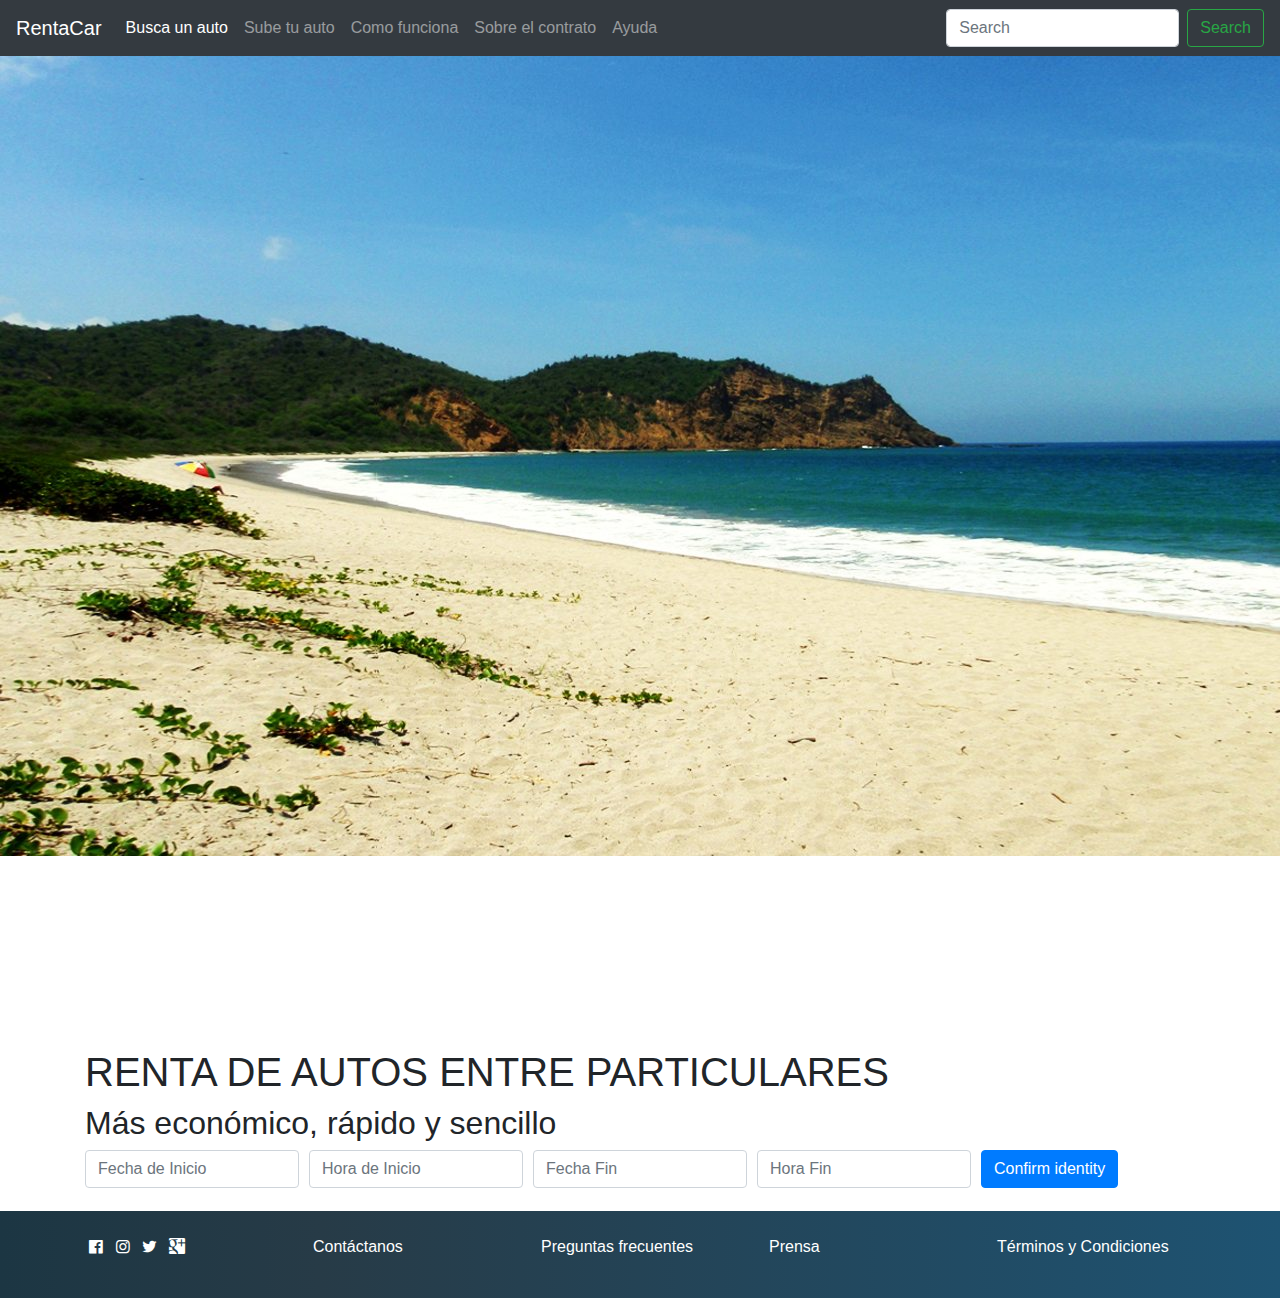
<file: index.html>
<!doctype html>
<html lang="en">
<head>
    <!-- Required meta tags -->
    <meta charset="utf-8">
    <meta name="viewport" content="width=device-width, initial-scale=1, shrink-to-fit=no">

    <!-- Bootstrap CSS -->
    <link rel="stylesheet" href="https://stackpath.bootstrapcdn.com/bootstrap/4.3.1/css/bootstrap.min.css" integrity="sha384-ggOyR0iXCbMQv3Xipma34MD+dH/1fQ784/j6cY/iJTQUOhcWr7x9JvoRxT2MZw1T" crossorigin="anonymous">
    <link rel="stylesheet" href="css/fontello.css">
    <link rel="stylesheet" href="css/footer.css">
    <link rel="stylesheet" href="css/estilos.css">

    <title>Hello, world!</title>
</head>
<body>
<header>

    <nav class="navbar navbar-expand-lg navbar-dark bg-dark">

        <a class="navbar-brand" href="#">RentaCar</a>
        <button class="navbar-toggler" type="button" data-toggle="collapse" data-target="#navbarSupportedContent" aria-controls="navbarSupportedContent" aria-expanded="false" aria-label="Toggle navigation">
            <span class="navbar-toggler-icon"></span>
        </button>

        <div class="collapse navbar-collapse" id="navbarSupportedContent">
            <ul class="navbar-nav mr-auto">
                <li class="nav-item active">
                    <a class="nav-link" href="#">Busca un auto<span class="sr-only">(current)</span></a>
                </li>
                <li class="nav-item">
                    <a class="nav-link" href="#">Sube tu auto</a>
                </li>
                <li class="nav-item">
                    <a class="nav-link" href="#">Como funciona</a>
                </li>
                <li class="nav-item">
                    <a class="nav-link" href="#">Sobre el contrato</a>
                </li>
                <li class="nav-item">
                    <a class="nav-link" href="#">Ayuda</a>
                </li>
            </ul>
            <form class="form-inline my-2 my-lg-0">
                <input class="form-control mr-sm-2" type="search" placeholder="Search" aria-label="Search">
                <button class="btn btn-outline-success my-2 my-sm-0" type="submit">Search</button>
            </form>
        </div>

    </nav>
</header>
<main id="main">
    <section id="banner">
        <img src="img/img2.jpg">
        <div class="overlay">
            <div class="container" style="padding-top: 15%">
                <div class="row">
                    <div class="col">
                        <h1> RENTA DE AUTOS ENTRE PARTICULARES </h1>
                        <h2> Más económico, rápido y sencillo </h2>
                    </div>
                </div>
                <form>
                    <div class="form-row">
                        <div class="col-12 col-md-6 col-lg">
                            <input type="text" class="form-control" placeholder="Fecha de Inicio">
                        </div>
                        <div class="col-12 col-md-6 col-lg">
                            <input type="text" class="form-control" placeholder="Hora de Inicio">
                        </div>
                        <div class="col-12 col-md-6 col-lg">
                            <input type="text" class="form-control" placeholder="Fecha Fin">
                        </div>
                        <div class="col-12 col-md-6 col-lg">
                            <input type="text" class="form-control" placeholder="Hora Fin">
                        </div>
                        <div class="col-12 col-md-6 col-lg">
                            <button type="submit" class="btn btn-primary mb-2">Confirm identity</button>
                        </div>
                    </div>
                </form>
            </div>
        </div>
    </section>
</main>
<footer id="footer" class="pb-4 pt-4">
    <div class="container">
        <div class ="row">
            <div class="col">
                    <a class="icon-facebook-official" style="color: #ffffff"></a>
                    <a class="icon-instagram" style="color: #ffffff"></a>
                    <a class="icon-twitter" style="color: #ffffff"></a>
                    <a class="icon-googleplus-rect" style="color: #ffffff"></a>
            </div>
            <div class="col-12 col-md-6 col-lg">
                <a href="#">Contáctanos</a>
            </div>
            <div class="col-12 col-md-6 col-lg">
                <a href="#">Preguntas frecuentes</a>
            </div>
            <div class="col-12 col-md-6 col-lg">
                <a href="#">Prensa</a>
            </div>
            <div class="col-12 col-md-6 col-lg">
                <a href="#">Términos y Condiciones</a>
            </div>
        </div>
    </div>
</footer>
<!-- Optional JavaScript -->
<!-- jQuery first, then Popper.js, then Bootstrap JS -->
<script src="https://code.jquery.com/jquery-3.3.1.slim.min.js" integrity="sha384-q8i/X+965DzO0rT7abK41JStQIAqVgRVzpbzo5smXKp4YfRvH+8abtTE1Pi6jizo" crossorigin="anonymous"></script>
<script src="https://cdnjs.cloudflare.com/ajax/libs/popper.js/1.14.7/umd/popper.min.js" integrity="sha384-UO2eT0CpHqdSJQ6hJty5KVphtPhzWj9WO1clHTMGa3JDZwrnQq4sF86dIHNDz0W1" crossorigin="anonymous"></script>
<script src="https://stackpath.bootstrapcdn.com/bootstrap/4.3.1/js/bootstrap.min.js" integrity="sha384-JjSmVgyd0p3pXB1rRibZUAYoIIy6OrQ6VrjIEaFf/nJGzIxFDsf4x0xIM+B07jRM" crossorigin="anonymous"></script>
</body>
</html>
</file>
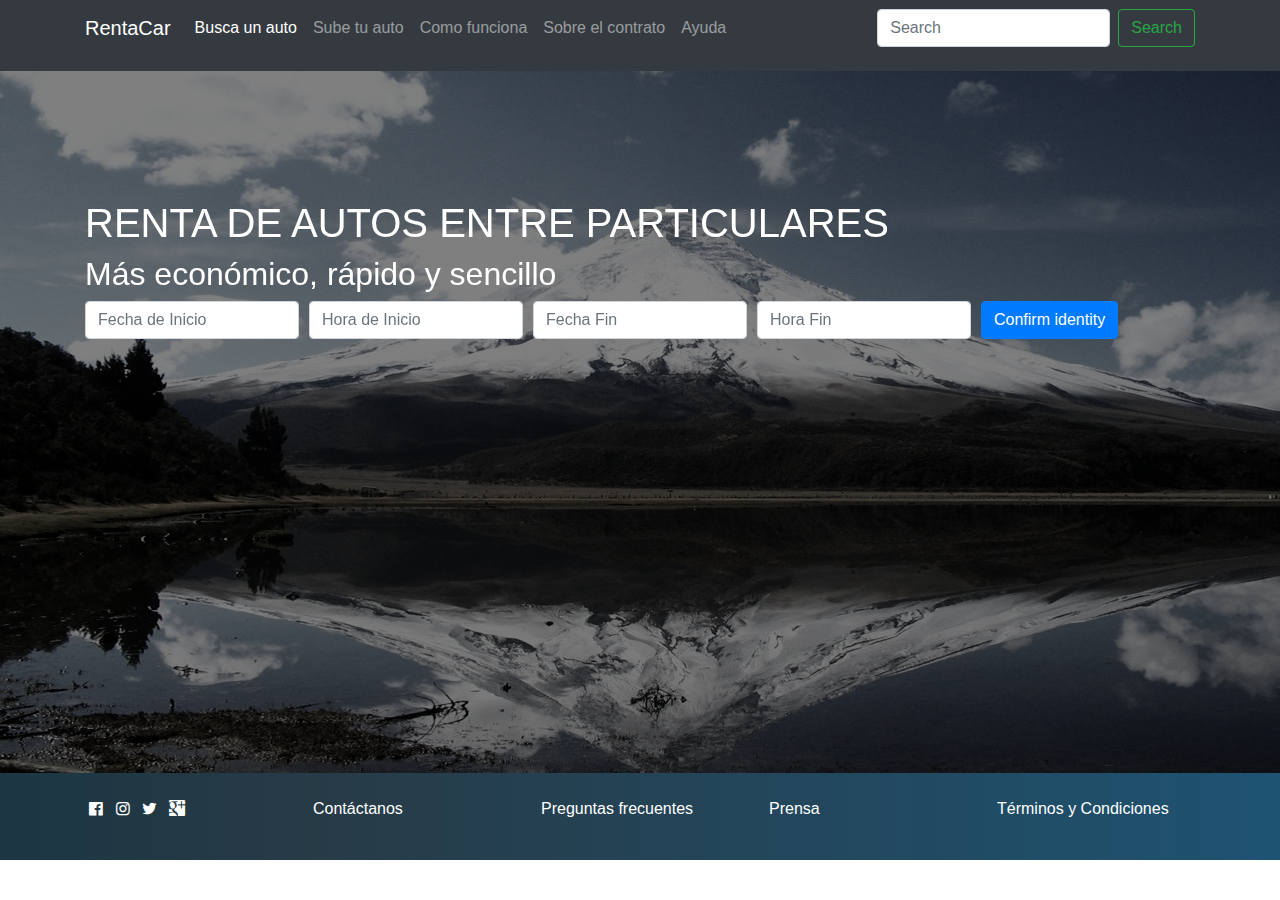
<file: index2.html>
<!doctype html>
<html lang="en">
<head>
    <!-- Required meta tags -->
    <meta charset="utf-8">
    <meta name="viewport" content="width=device-width, initial-scale=1, shrink-to-fit=no">

    <!-- Bootstrap CSS -->
    <link rel="stylesheet" href="https://stackpath.bootstrapcdn.com/bootstrap/4.3.1/css/bootstrap.min.css" integrity="sha384-ggOyR0iXCbMQv3Xipma34MD+dH/1fQ784/j6cY/iJTQUOhcWr7x9JvoRxT2MZw1T" crossorigin="anonymous">
    <link rel="stylesheet" href="css/fontello.css">
    <link rel="stylesheet" href="css/footer.css">
    <link rel="stylesheet" href="css/estilos.css">

    <title>Hello, world!</title>
</head>
<body>
<header>

    <nav class="navbar navbar-expand-lg navbar-dark bg-dark">
        <div class="container">
        <a class="navbar-brand" href="#">RentaCar</a>
        <button class="navbar-toggler" type="button" data-toggle="collapse" data-target="#navbarSupportedContent" aria-controls="navbarSupportedContent" aria-expanded="false" aria-label="Toggle navigation">
            <span class="navbar-toggler-icon"></span>
        </button>

        <div class="collapse navbar-collapse" id="navbarSupportedContent">
            <ul class="navbar-nav mr-auto">
                <li class="nav-item active">
                    <a class="nav-link" href="#">Busca un auto<span class="sr-only">(current)</span></a>
                </li>
                <li class="nav-item">
                    <a class="nav-link" href="#">Sube tu auto</a>
                </li>
                <li class="nav-item">
                    <a class="nav-link" href="#">Como funciona</a>
                </li>
                <li class="nav-item">
                    <a class="nav-link" href="#">Sobre el contrato</a>
                </li>
                <li class="nav-item">
                    <a class="nav-link" href="#">Ayuda</a>
                </li>
            </ul>
            <form class="form-inline my-2 my-lg-0">
                <input class="form-control mr-sm-2" type="search" placeholder="Search" aria-label="Search">
                <button class="btn btn-outline-success my-2 my-sm-0" type="submit">Search</button>
            </form>
        </div>
        </div>
    </nav>
</header>
<main id="main">
    <div id="carousel" class="carousel slide carousel-fade" data-ride="carousel" data-pause="false">
        <div class="carousel-inner">
            <div class="carousel-item active">
                <img src="img/img1.jpg" class="d-block w-100" alt="...">
            </div>
            <div class="carousel-item">
                <img src="img/img2.jpg" class="d-block w-100" alt="...">
            </div>
        </div>
        <div class="overlay">
            <div class="container" style="padding-top: 10%">
                <div class="row">
                    <div class="col">
                        <h1> RENTA DE AUTOS ENTRE PARTICULARES </h1>
                        <h2> Más económico, rápido y sencillo </h2>
                    </div>
                </div>
                <form>
                    <div class="form-row">
                        <div class="col-12 col-md-6 col-lg">
                            <input type="text" class="form-control" placeholder="Fecha de Inicio">
                        </div>
                        <div class="col-12 col-md-6 col-lg">
                            <input type="text" class="form-control" placeholder="Hora de Inicio">
                        </div>
                        <div class="col-12 col-md-6 col-lg">
                            <input type="text" class="form-control" placeholder="Fecha Fin">
                        </div>
                        <div class="col-12 col-md-6 col-lg">
                            <input type="text" class="form-control" placeholder="Hora Fin">
                        </div>
                        <div class="col-12 col-md-6 col-lg">
                            <button type="submit" class="btn btn-primary mb-2">Confirm identity</button>
                        </div>
                    </div>
                </form>
            </div>
        </div>
    </div>
</main>
<footer id="footer" class="pb-4 pt-4">
    <div class="container">
        <div class ="row">
            <div class="col">
                    <a class="icon-facebook-official" style="color: #ffffff"></a>
                    <a class="icon-instagram" style="color: #ffffff"></a>
                    <a class="icon-twitter" style="color: #ffffff"></a>
                    <a class="icon-googleplus-rect" style="color: #ffffff"></a>
            </div>
            <div class="col-12 col-md-6 col-lg">
                <a href="#">Contáctanos</a>
            </div>
            <div class="col-12 col-md-6 col-lg">
                <a href="#">Preguntas frecuentes</a>
            </div>
            <div class="col-12 col-md-6 col-lg">
                <a href="#">Prensa</a>
            </div>
            <div class="col-12 col-md-6 col-lg">
                <a href="#">Términos y Condiciones</a>
            </div>
        </div>
    </div>
</footer>
<!-- Optional JavaScript -->
<!-- jQuery first, then Popper.js, then Bootstrap JS -->
<script src="https://code.jquery.com/jquery-3.3.1.slim.min.js" integrity="sha384-q8i/X+965DzO0rT7abK41JStQIAqVgRVzpbzo5smXKp4YfRvH+8abtTE1Pi6jizo" crossorigin="anonymous"></script>
<script src="https://cdnjs.cloudflare.com/ajax/libs/popper.js/1.14.7/umd/popper.min.js" integrity="sha384-UO2eT0CpHqdSJQ6hJty5KVphtPhzWj9WO1clHTMGa3JDZwrnQq4sF86dIHNDz0W1" crossorigin="anonymous"></script>
<script src="https://stackpath.bootstrapcdn.com/bootstrap/4.3.1/js/bootstrap.min.js" integrity="sha384-JjSmVgyd0p3pXB1rRibZUAYoIIy6OrQ6VrjIEaFf/nJGzIxFDsf4x0xIM+B07jRM" crossorigin="anonymous"></script>
</body>
</html>
</file>
<file: css/fontello.css>
@font-face {
  font-family: 'fontello';
  src: url('../font/fontello.eot?65386977');
  src: url('../font/fontello.eot?65386977#iefix') format('embedded-opentype'),
       url('../font/fontello.woff2?65386977') format('woff2'),
       url('../font/fontello.woff?65386977') format('woff'),
       url('../font/fontello.ttf?65386977') format('truetype'),
       url('../font/fontello.svg?65386977#fontello') format('svg');
  font-weight: normal;
  font-style: normal;
}
/* Chrome hack: SVG is rendered more smooth in Windozze. 100% magic, uncomment if you need it. */
/* Note, that will break hinting! In other OS-es font will be not as sharp as it could be */
/*
@media screen and (-webkit-min-device-pixel-ratio:0) {
  @font-face {
    font-family: 'fontello';
    src: url('../font/fontello.svg?65386977#fontello') format('svg');
  }
}
*/
 
 [class^="icon-"]:before, [class*=" icon-"]:before {
  font-family: "fontello";
  font-style: normal;
  font-weight: normal;
  speak: none;
 
  display: inline-block;
  text-decoration: inherit;
  width: 1em;
  margin-right: .2em;
  text-align: center;
  /* opacity: .8; */
 
  /* For safety - reset parent styles, that can break glyph codes*/
  font-variant: normal;
  text-transform: none;
 
  /* fix buttons height, for twitter bootstrap */
  line-height: 1em;
 
  /* Animation center compensation - margins should be symmetric */
  /* remove if not needed */
  margin-left: .2em;
 
  /* you can be more comfortable with increased icons size */
  /* font-size: 120%; */
 
  /* Font smoothing. That was taken from TWBS */
  -webkit-font-smoothing: antialiased;
  -moz-osx-font-smoothing: grayscale;
 
  /* Uncomment for 3D effect */
  /* text-shadow: 1px 1px 1px rgba(127, 127, 127, 0.3); */
}
 
.icon-guidedog:before { content: '\e800'; } /* '' */
.icon-twitter:before { content: '\f099'; } /* '' */
.icon-menu:before { content: '\f0c9'; } /* '' */
.icon-instagram:before { content: '\f16d'; } /* '' */
.icon-facebook-official:before { content: '\f230'; } /* '' */
.icon-googleplus-rect:before { content: '\f309'; } /* '' */
</file>
<file: css/footer.css>
#footer{
 background: linear-gradient(90deg, #1c3643 0, #273b47 25%, #1e5372);
}

#footer a{
    color: white;
}
</file>
<file: css/estilos.css>
.container{
    width: 98%;
    padding-bottom: 15px;
}
#main .carousel-inner img {
    max-height: 78vh;
    object-fit: cover;
    filter: grayscale(70%);
}

#carousel {
    position: relative;

}

#carousel .overlay{
    position:absolute;
    top: 0;
    bottom: 0;
    left: 0;
    right: 0;
    background-color: rgba(0,0,0,0.5);
    color: white;
    z-index: 1;
}
</file>
